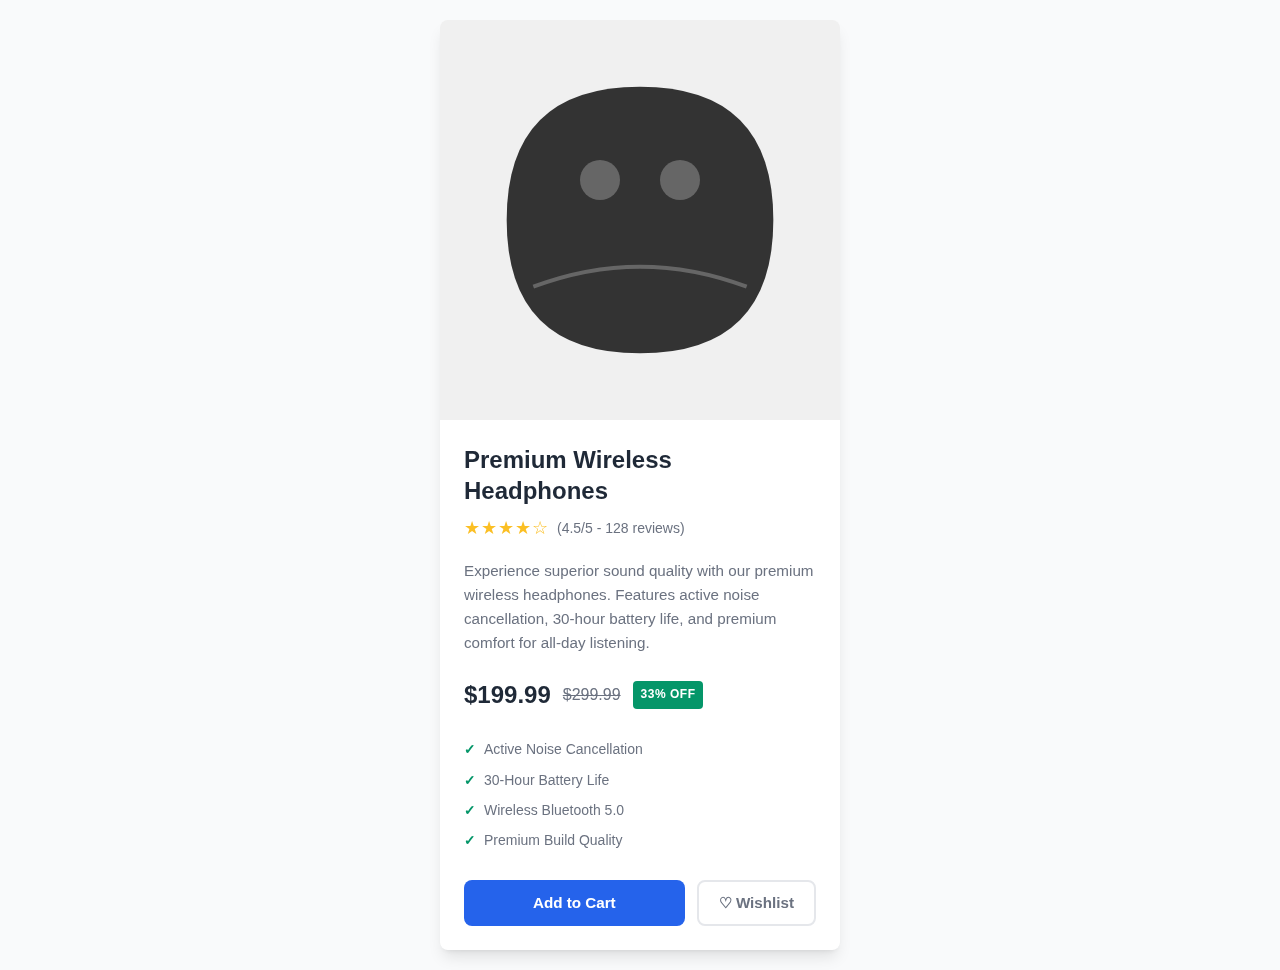
<file: prompt_only/product_card-2/index.html>
<!DOCTYPE html>
<html lang="en">
<head>
    <meta charset="UTF-8">
    <meta name="viewport" content="width=device-width, initial-scale=1.0">
    <meta name="description" content="Premium wireless headphones with noise cancellation - Product showcase">
    <title>Premium Wireless Headphones - Product Card</title>
    <!-- Preload critical CSS for performance -->
    <link rel="preload" href="styles.css" as="style">
    <link rel="stylesheet" href="styles.css">
    <!-- Security: Content Security Policy to prevent XSS -->
    <meta http-equiv="Content-Security-Policy" content="default-src 'self'; img-src 'self' data: https:; style-src 'self' 'unsafe-inline';">
</head>
<body>
    <main class="container">
        <!-- Product card with semantic structure and accessibility -->
        <article class="product-card" role="article" aria-labelledby="product-title">
            <!-- Product image with accessibility attributes -->
            <div class="product-image-container">
                <img 
                    src="data:image/svg+xml,%3Csvg xmlns='http://www.w3.org/2000/svg' width='300' height='300' viewBox='0 0 300 300'%3E%3Crect width='300' height='300' fill='%23f0f0f0'/%3E%3Cpath d='M50 150 Q50 50 150 50 Q250 50 250 150 Q250 250 150 250 Q50 250 50 150 Z' fill='%23333'/%3E%3Ccircle cx='120' cy='120' r='15' fill='%23666'/%3E%3Ccircle cx='180' cy='120' r='15' fill='%23666'/%3E%3Cpath d='M70 200 Q150 170 230 200' stroke='%23666' stroke-width='3' fill='none'/%3E%3C/svg%3E"
                    alt="Premium wireless headphones with modern design featuring noise cancellation technology"
                    class="product-image"
                    loading="lazy"
                    width="300"
                    height="300"
                >
            </div>

            <!-- Product information with proper heading hierarchy -->
            <div class="product-content">
                <header class="product-header">
                    <h1 id="product-title" class="product-title">Premium Wireless Headphones</h1>
                    <div class="product-rating" aria-label="Product rating: 4.5 out of 5 stars">
                        <span class="stars" aria-hidden="true">★★★★☆</span>
                        <span class="rating-text">(4.5/5 - 128 reviews)</span>
                    </div>
                </header>

                <section class="product-details">
                    <p class="product-description">
                        Experience superior sound quality with our premium wireless headphones. 
                        Features active noise cancellation, 30-hour battery life, and premium 
                        comfort for all-day listening.
                    </p>

                    <!-- Price information with semantic markup -->
                    <div class="product-pricing">
                        <span class="price-current" aria-label="Current price">$199.99</span>
                        <span class="price-original" aria-label="Original price">$299.99</span>
                        <span class="price-discount" aria-label="Discount percentage">33% OFF</span>
                    </div>

                    <!-- Key features list for accessibility -->
                    <ul class="product-features" aria-label="Key product features">
                        <li>Active Noise Cancellation</li>
                        <li>30-Hour Battery Life</li>
                        <li>Wireless Bluetooth 5.0</li>
                        <li>Premium Build Quality</li>
                    </ul>
                </section>

                <!-- Action buttons with proper accessibility -->
                <div class="product-actions">
                    <button 
                        class="btn btn-primary add-to-cart-btn"
                        type="button"
                        aria-describedby="cart-help-text"
                    >
                        Add to Cart
                    </button>
                    <button 
                        class="btn btn-secondary wishlist-btn"
                        type="button"
                        aria-label="Add to wishlist"
                        title="Save for later"
                    >
                        ♡ Wishlist
                    </button>
                </div>

                <!-- Screen reader help text -->
                <div id="cart-help-text" class="sr-only">
                    Adds Premium Wireless Headphones to your shopping cart
                </div>
            </div>
        </article>

        <!-- Loading state and notifications for accessibility -->
        <div id="notifications" class="notifications" role="status" aria-live="polite" aria-atomic="true"></div>
    </main>

    <!-- Load JavaScript with defer for performance -->
    <script src="script.js" defer></script>
</body>
</html>
</file>
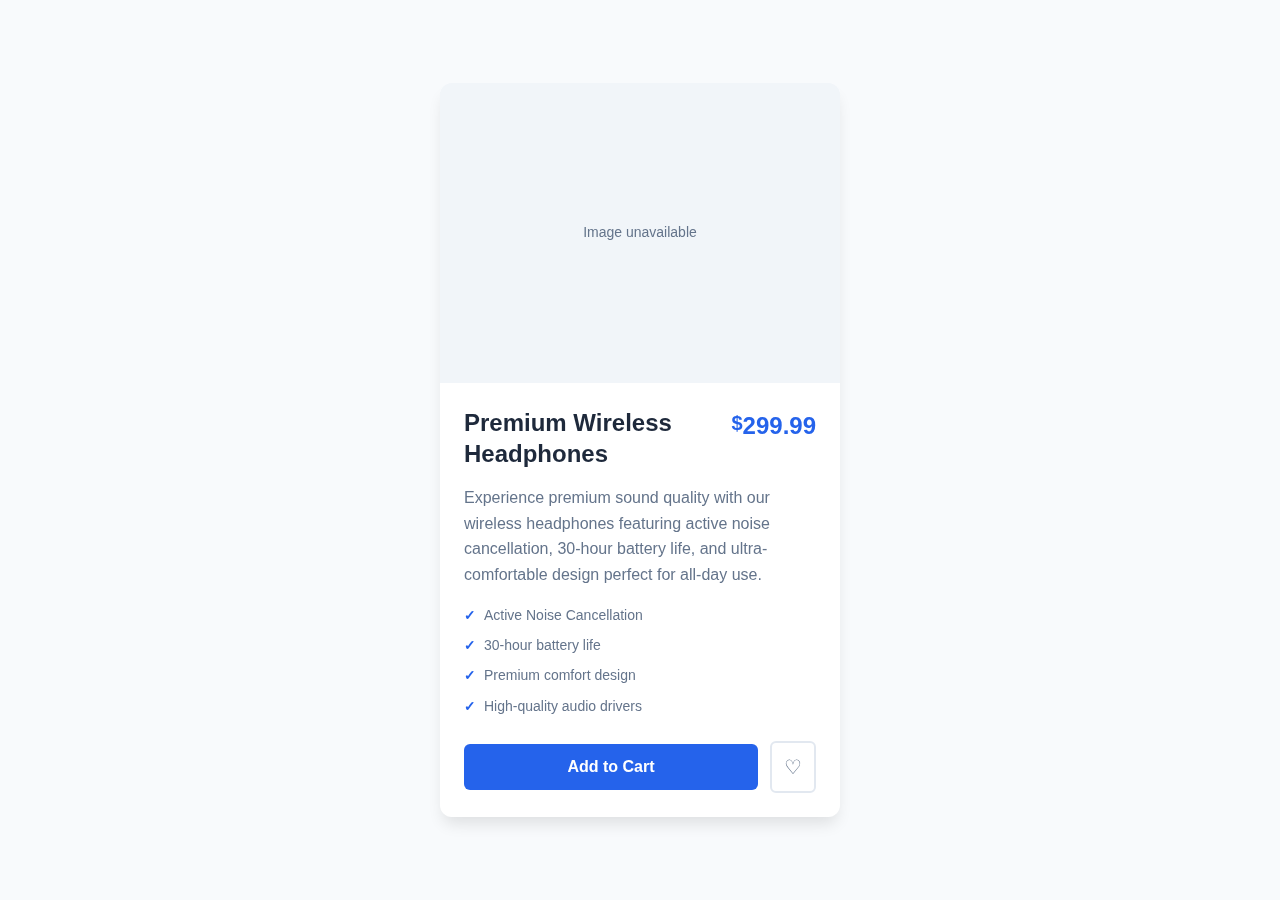
<file: prompt_only/product_card-3/index.html>
<!DOCTYPE html>
<html lang="en">
<head>
    <meta charset="UTF-8">
    <meta name="viewport" content="width=device-width, initial-scale=1.0">
    <!-- Security: Content Security Policy to prevent XSS attacks -->
    <meta http-equiv="Content-Security-Policy" content="default-src 'self'; style-src 'self'; script-src 'self'; img-src 'self' data: https:;">
    <meta name="description" content="Premium wireless headphones with noise cancellation and superior sound quality">
    
    <!-- Performance: Preload critical CSS -->
    <link rel="preload" href="styles.css" as="style">
    <link rel="stylesheet" href="styles.css">
    
    <!-- Performance: DNS prefetch for external image domains -->
    <link rel="dns-prefetch" href="https://images.unsplash.com">
    
    <title>Premium Wireless Headphones - Product Card</title>
</head>
<body>
    <main class="container">
        <!-- Semantic HTML structure for accessibility -->
        <article class="product-card" role="region" aria-labelledby="product-title">
            <!-- Product image with proper accessibility attributes -->
            <div class="product-image-container">
                <img 
                    src="https://images.unsplash.com/photo-1505740420928-5e560c06d30e?w=400&h=300&fit=crop&crop=center&auto=format&q=80"
                    alt="Black wireless headphones with premium finish and comfortable padding"
                    class="product-image"
                    loading="lazy"
                    width="400"
                    height="300"
                    decoding="async"
                >
                <!-- Accessibility: Loading indicator for screen readers -->
                <div class="image-loading" aria-hidden="true"></div>
            </div>
            
            <div class="product-content">
                <!-- Semantic heading structure for accessibility -->
                <header class="product-header">
                    <h1 id="product-title" class="product-title">Premium Wireless Headphones</h1>
                    <p class="product-price" aria-label="Price: $299.99">
                        <span class="currency" aria-hidden="true">$</span>299.99
                    </p>
                </header>
                
                <!-- Product description with proper semantic structure -->
                <section class="product-description" aria-labelledby="description-heading">
                    <h2 id="description-heading" class="visually-hidden">Product Description</h2>
                    <p>Experience premium sound quality with our wireless headphones featuring active noise cancellation, 30-hour battery life, and ultra-comfortable design perfect for all-day use.</p>
                    
                    <!-- Product features list for better accessibility -->
                    <ul class="product-features" aria-label="Key features">
                        <li>Active Noise Cancellation</li>
                        <li>30-hour battery life</li>
                        <li>Premium comfort design</li>
                        <li>High-quality audio drivers</li>
                    </ul>
                </section>
                
                <!-- Call-to-action section -->
                <section class="product-actions">
                    <!-- Accessible button with proper labeling -->
                    <button 
                        type="button" 
                        class="add-to-cart-btn" 
                        aria-describedby="product-title product-price"
                        data-product-id="wireless-headphones-001"
                    >
                        <span class="btn-text">Add to Cart</span>
                        <!-- Loading state for better UX -->
                        <span class="btn-loading" aria-hidden="true"></span>
                    </button>
                    
                    <!-- Secondary action with proper accessibility -->
                    <button 
                        type="button" 
                        class="wishlist-btn" 
                        aria-label="Add Premium Wireless Headphones to wishlist"
                        data-product-id="wireless-headphones-001"
                    >
                        <span class="heart-icon" aria-hidden="true">♡</span>
                        <span class="visually-hidden">Add to wishlist</span>
                    </button>
                </section>
            </div>
        </article>
    </main>
    
    <!-- Performance: Load JavaScript at the end for better page load -->
    <script src="script.js" defer></script>
</body>
</html>
</file>
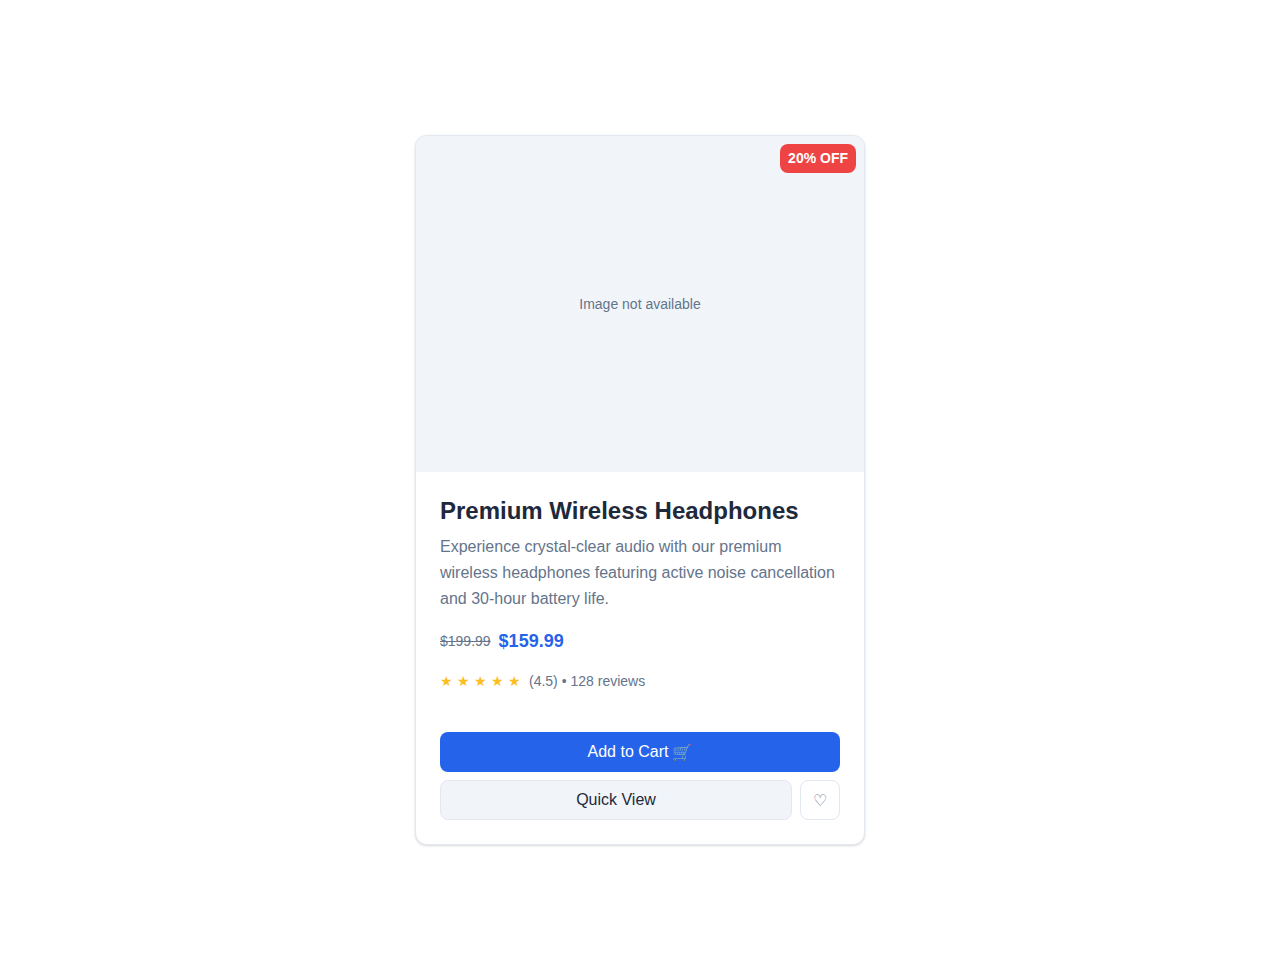
<file: prompt_rubric/product_card-5/index.html>
<!DOCTYPE html>
<html lang="en">
<head>
    <meta charset="UTF-8">
    <meta name="viewport" content="width=device-width, initial-scale=1.0">
    <title>Product Card</title>
    <link rel="stylesheet" href="tokens.css">
    <link rel="stylesheet" href="styles.css">
</head>
<body>
    <!-- RUX COMPLIANCE: Product card following card.rux specifications -->
    <!-- Required: semantic HTML structure, accessibility, and proper component regions -->
    
    <main class="product-demo">
        <article class="card card--product" role="article" aria-labelledby="product-title" data-testid="product-card">
            <!-- Media region: Required for ProductCard variant -->
            <div class="card__media">
                <!-- Required: Product image with proper alt text, dimensions, and lazy loading -->
                <img 
                    src="https://images.unsplash.com/photo-1505740420928-5e560c06d30e?w=400&h=300&fit=crop&crop=center"
                    alt="Premium wireless headphones in matte black finish with adjustable headband and cushioned ear cups"
                    width="400"
                    height="300"
                    loading="lazy"
                    class="card__image"
                />
                <!-- Optional enhancement: Discount badge as per rubric -->
                <div class="card__badge" aria-label="20% discount">
                    <span class="card__badge-text">20% OFF</span>
                </div>
            </div>
            
            <!-- Body region: Required primary content area -->
            <div class="card__body">
                <!-- Required: Product name as heading with proper hierarchy -->
                <h2 id="product-title" class="card__title">Premium Wireless Headphones</h2>
                
                <!-- Product description for better UX -->
                <p class="card__description">
                    Experience crystal-clear audio with our premium wireless headphones featuring 
                    active noise cancellation and 30-hour battery life.
                </p>
                
                <!-- Required: Price with currency, accessible to screen readers -->
                <div class="card__price-container">
                    <span class="card__price-original" aria-label="Original price">$199.99</span>
                    <span class="card__price-current" aria-label="Current price">$159.99</span>
                </div>
                
                <!-- Optional enhancement: Product rating -->
                <div class="card__rating" role="img" aria-label="4.5 out of 5 stars">
                    <div class="card__stars">
                        <span class="card__star card__star--filled">★</span>
                        <span class="card__star card__star--filled">★</span>
                        <span class="card__star card__star--filled">★</span>
                        <span class="card__star card__star--filled">★</span>
                        <span class="card__star card__star--half">★</span>
                    </div>
                    <span class="card__rating-text">(4.5) • 128 reviews</span>
                </div>
            </div>
            
            <!-- Footer region: Actions and supplementary info -->
            <div class="card__footer">
                <!-- Required: Add to cart action with descriptive text including product name and price -->
                <button 
                    type="button" 
                    class="card__button card__button--primary"
                    aria-label="Add Premium Wireless Headphones to cart for $159.99"
                    data-testid="add-to-cart-button"
                    data-product-id="headphones-001"
                    data-product-name="Premium Wireless Headphones"
                    data-product-price="159.99"
                >
                    <span class="card__button-text">Add to Cart</span>
                    <span class="card__button-icon" aria-hidden="true">🛒</span>
                </button>
                
                <!-- Optional enhancement: Quick view and wishlist actions -->
                <div class="card__actions-secondary">
                    <button 
                        type="button" 
                        class="card__button card__button--secondary"
                        aria-label="Quick view Premium Wireless Headphones"
                        data-testid="quick-view-button"
                    >
                        Quick View
                    </button>
                    <button 
                        type="button" 
                        class="card__button card__button--icon"
                        aria-label="Add Premium Wireless Headphones to wishlist"
                        data-testid="wishlist-button"
                    >
                        <span aria-hidden="true">♡</span>
                    </button>
                </div>
            </div>
            
            <!-- Loading state overlay (initially hidden) -->
            <div class="card__loading" role="status" aria-live="polite" aria-hidden="true">
                <div class="card__spinner"></div>
                <span class="card__loading-text">Adding to cart...</span>
            </div>
        </article>
    </main>
    
    <!-- JavaScript for interactivity -->
    <script src="script.js"></script>
</body>
</html>
</file>
<file: prompt_only/product_card-3/styles.css>
/* Performance: Use efficient CSS custom properties for consistent theming */
:root {
    --primary-color: #2563eb;
    --primary-hover: #1d4ed8;
    --secondary-color: #64748b;
    --background-color: #ffffff;
    --text-primary: #1e293b;
    --text-secondary: #64748b;
    --border-color: #e2e8f0;
    --shadow-light: 0 1px 3px 0 rgba(0, 0, 0, 0.1);
    --shadow-medium: 0 4px 6px -1px rgba(0, 0, 0, 0.1);
    --shadow-large: 0 10px 15px -3px rgba(0, 0, 0, 0.1);
    --border-radius: 12px;
    --transition-fast: 0.15s ease-in-out;
    --transition-medium: 0.3s ease-in-out;
}

/* Performance: Reset only necessary elements to reduce CSS size */
* {
    box-sizing: border-box;
}

body {
    margin: 0;
    font-family: -apple-system, BlinkMacSystemFont, 'Segoe UI', Roboto, 'Helvetica Neue', Arial, sans-serif;
    line-height: 1.6;
    color: var(--text-primary);
    background-color: #f8fafc;
    /* Performance: Enable hardware acceleration for smoother animations */
    transform: translateZ(0);
}

/* Accessibility: Visually hidden utility class for screen readers */
.visually-hidden {
    position: absolute !important;
    width: 1px !important;
    height: 1px !important;
    padding: 0 !important;
    margin: -1px !important;
    overflow: hidden !important;
    clip: rect(0, 0, 0, 0) !important;
    white-space: nowrap !important;
    border: 0 !important;
}

/* Container and layout styles */
.container {
    max-width: 1200px;
    margin: 0 auto;
    padding: 2rem 1rem;
    display: flex;
    justify-content: center;
    align-items: center;
    min-height: 100vh;
}

/* Main product card styling */
.product-card {
    background: var(--background-color);
    border-radius: var(--border-radius);
    box-shadow: var(--shadow-large);
    overflow: hidden;
    max-width: 400px;
    width: 100%;
    /* Performance: Use transform instead of changing layout properties */
    transition: transform var(--transition-medium), box-shadow var(--transition-medium);
    /* Accessibility: Ensure the card is keyboard focusable as a region */
    position: relative;
}

/* Accessibility: Focus styles for keyboard navigation */
.product-card:focus-within {
    outline: 2px solid var(--primary-color);
    outline-offset: 2px;
}

/* Hover effects for better interactivity */
.product-card:hover {
    transform: translateY(-4px);
    box-shadow: var(--shadow-large), 0 20px 25px -5px rgba(0, 0, 0, 0.1);
}

/* Product image container with aspect ratio */
.product-image-container {
    position: relative;
    width: 100%;
    aspect-ratio: 4/3;
    overflow: hidden;
    background-color: #f1f5f9;
}

.product-image {
    width: 100%;
    height: 100%;
    object-fit: cover;
    /* Performance: Use transform for smooth transitions */
    transition: transform var(--transition-medium);
}

/* Image hover effect */
.product-card:hover .product-image {
    transform: scale(1.05);
}

/* Loading indicator for images */
.image-loading {
    position: absolute;
    top: 50%;
    left: 50%;
    transform: translate(-50%, -50%);
    width: 40px;
    height: 40px;
    border: 3px solid var(--border-color);
    border-top: 3px solid var(--primary-color);
    border-radius: 50%;
    animation: spin 1s linear infinite;
    opacity: 0;
    /* Show loading indicator only when image is loading */
    pointer-events: none;
}

/* Performance: Efficient keyframe animation */
@keyframes spin {
    0% { transform: translate(-50%, -50%) rotate(0deg); }
    100% { transform: translate(-50%, -50%) rotate(360deg); }
}

/* Product content styling */
.product-content {
    padding: 1.5rem;
}

.product-header {
    display: flex;
    justify-content: space-between;
    align-items: flex-start;
    margin-bottom: 1rem;
    gap: 1rem;
}

.product-title {
    font-size: 1.5rem;
    font-weight: 700;
    margin: 0;
    color: var(--text-primary);
    line-height: 1.3;
    flex: 1;
}

.product-price {
    font-size: 1.5rem;
    font-weight: 700;
    color: var(--primary-color);
    margin: 0;
    white-space: nowrap;
}

.currency {
    font-size: 1.25rem;
    vertical-align: top;
}

/* Product description section */
.product-description {
    margin-bottom: 1.5rem;
}

.product-description p {
    margin: 0 0 1rem 0;
    color: var(--text-secondary);
    line-height: 1.6;
}

/* Product features list */
.product-features {
    list-style: none;
    padding: 0;
    margin: 0;
    display: grid;
    gap: 0.5rem;
}

.product-features li {
    color: var(--text-secondary);
    font-size: 0.875rem;
    position: relative;
    padding-left: 1.25rem;
}

/* Custom bullet points for features */
.product-features li::before {
    content: '✓';
    position: absolute;
    left: 0;
    color: var(--primary-color);
    font-weight: bold;
}

/* Product actions section */
.product-actions {
    display: flex;
    gap: 0.75rem;
    align-items: center;
}

/* Primary button styling */
.add-to-cart-btn {
    flex: 1;
    background: var(--primary-color);
    color: white;
    border: none;
    padding: 0.875rem 1.5rem;
    border-radius: calc(var(--border-radius) / 2);
    font-size: 1rem;
    font-weight: 600;
    cursor: pointer;
    transition: all var(--transition-fast);
    position: relative;
    overflow: hidden;
    /* Accessibility: Ensure minimum touch target size */
    min-height: 44px;
}

/* Button states for accessibility and UX */
.add-to-cart-btn:hover {
    background: var(--primary-hover);
    transform: translateY(-1px);
    box-shadow: var(--shadow-medium);
}

.add-to-cart-btn:focus {
    outline: 2px solid var(--primary-color);
    outline-offset: 2px;
}

.add-to-cart-btn:active {
    transform: translateY(0);
    box-shadow: var(--shadow-light);
}

/* Button loading state */
.add-to-cart-btn.loading .btn-text {
    opacity: 0;
}

.add-to-cart-btn.loading .btn-loading {
    opacity: 1;
}

.btn-loading {
    position: absolute;
    top: 50%;
    left: 50%;
    transform: translate(-50%, -50%);
    width: 20px;
    height: 20px;
    border: 2px solid rgba(255, 255, 255, 0.3);
    border-top: 2px solid white;
    border-radius: 50%;
    animation: spin 1s linear infinite;
    opacity: 0;
    transition: opacity var(--transition-fast);
}

/* Secondary button (wishlist) styling */
.wishlist-btn {
    background: transparent;
    border: 2px solid var(--border-color);
    color: var(--text-secondary);
    padding: 0.75rem;
    border-radius: calc(var(--border-radius) / 2);
    cursor: pointer;
    transition: all var(--transition-fast);
    /* Accessibility: Ensure minimum touch target size */
    min-width: 44px;
    min-height: 44px;
    display: flex;
    align-items: center;
    justify-content: center;
}

.wishlist-btn:hover {
    border-color: var(--primary-color);
    color: var(--primary-color);
    background: rgba(37, 99, 235, 0.05);
}

.wishlist-btn:focus {
    outline: 2px solid var(--primary-color);
    outline-offset: 2px;
}

.wishlist-btn.active {
    background: var(--primary-color);
    border-color: var(--primary-color);
    color: white;
}

.heart-icon {
    font-size: 1.25rem;
    transition: transform var(--transition-fast);
}

.wishlist-btn:hover .heart-icon {
    transform: scale(1.1);
}

.wishlist-btn.active .heart-icon::before {
    content: '♥';
}

/* Accessibility: Reduced motion preferences */
@media (prefers-reduced-motion: reduce) {
    * {
        animation-duration: 0.01ms !important;
        animation-iteration-count: 1 !important;
        transition-duration: 0.01ms !important;
    }
}

/* Responsive design for smaller screens */
@media (max-width: 480px) {
    .container {
        padding: 1rem 0.5rem;
    }
    
    .product-content {
        padding: 1rem;
    }
    
    .product-title {
        font-size: 1.25rem;
    }
    
    .product-price {
        font-size: 1.25rem;
    }
    
    .product-actions {
        flex-direction: column;
        gap: 0.5rem;
    }
    
    .wishlist-btn {
        align-self: stretch;
    }
}

/* Performance: Critical loading states to prevent layout shift */
.product-image[loading="lazy"] {
    background-color: #f1f5f9;
}

/* Accessibility: High contrast mode support */
@media (prefers-contrast: high) {
    :root {
        --shadow-light: 0 1px 3px 0 rgba(0, 0, 0, 0.3);
        --shadow-medium: 0 4px 6px -1px rgba(0, 0, 0, 0.3);
        --shadow-large: 0 10px 15px -3px rgba(0, 0, 0, 0.3);
        --border-color: #64748b;
    }
}
</file>
<file: prompt_rubric/product_card-5/tokens.css>
/* Design System Tokens - Generated from design-system.rux */
/* AI-generated values following system requirements */

:root {
  /* Border tokens */
  --border-width-thin: 1px;
  --border-width-base: 2px;
  --border-width-thick: 4px;
  --border-radius-sm: 0.25rem;
  --border-radius-base: 0.5rem;
  --border-radius-md: 0.75rem;
  --border-radius-lg: 1rem;
  --border-radius-full: 9999px;
  --border-style-solid: solid;
  --border-style-dashed: dashed;
  --border-style-dotted: dotted;
  
  /* Breakpoints */
  --breakpoint-xs: 20rem;
  --breakpoint-sm: 24rem;
  --breakpoint-md: 48rem;
  --breakpoint-lg: 64rem;
  --breakpoint-xl: 80rem;
  
  /* Color system */
  --color-primary-50: #eff6ff;
  --color-primary-100: #dbeafe;
  --color-primary-200: #bfdbfe;
  --color-primary-300: #93c5fd;
  --color-primary-400: #60a5fa;
  --color-primary-500: #3b82f6;
  --color-primary-600: #2563eb;
  --color-primary-700: #1d4ed8;
  --color-primary-800: #1e40af;
  --color-primary-900: #1e3a8a;
  
  --color-secondary-50: #f8fafc;
  --color-secondary-100: #f1f5f9;
  --color-secondary-200: #e2e8f0;
  --color-secondary-300: #cbd5e1;
  --color-secondary-400: #94a3b8;
  --color-secondary-500: #64748b;
  --color-secondary-600: #475569;
  --color-secondary-700: #334155;
  --color-secondary-800: #1e293b;
  --color-secondary-900: #0f172a;
  
  --color-success-50: #f0fdf4;
  --color-success-100: #dcfce7;
  --color-success-200: #bbf7d0;
  --color-success-300: #86efac;
  --color-success-400: #4ade80;
  --color-success-500: #22c55e;
  --color-success-600: #16a34a;
  --color-success-700: #15803d;
  --color-success-800: #166534;
  --color-success-900: #14532d;
  
  --color-warning-50: #fffbeb;
  --color-warning-100: #fef3c7;
  --color-warning-200: #fde68a;
  --color-warning-300: #fcd34d;
  --color-warning-400: #fbbf24;
  --color-warning-500: #f59e0b;
  --color-warning-600: #d97706;
  --color-warning-700: #b45309;
  --color-warning-800: #92400e;
  --color-warning-900: #78350f;
  
  --color-error-50: #fef2f2;
  --color-error-100: #fee2e2;
  --color-error-200: #fecaca;
  --color-error-300: #fca5a5;
  --color-error-400: #f87171;
  --color-error-500: #ef4444;
  --color-error-600: #dc2626;
  --color-error-700: #b91c1c;
  --color-error-800: #991b1b;
  --color-error-900: #7f1d1d;
  
  --color-info-50: #ecfeff;
  --color-info-100: #cffafe;
  --color-info-200: #a5f3fc;
  --color-info-300: #67e8f9;
  --color-info-400: #22d3ee;
  --color-info-500: #06b6d4;
  --color-info-600: #0891b2;
  --color-info-700: #0e7490;
  --color-info-800: #155e75;
  --color-info-900: #164e63;
  
  --color-background: #ffffff;
  --color-surface: #f8fafc;
  --color-overlay: rgba(0, 0, 0, 0.5);
  --color-text-primary: #1e293b;
  --color-text-secondary: #64748b;
  --color-text-disabled: #94a3b8;
  --color-text-inverse: #ffffff;
  
  /* Font system */
  --font-family-base: -apple-system, BlinkMacSystemFont, "Segoe UI", Roboto, "Helvetica Neue", Arial, sans-serif;
  --font-family-heading: "Inter", -apple-system, BlinkMacSystemFont, "Segoe UI", Roboto, sans-serif;
  --font-family-mono: "SF Mono", Monaco, "Cascadia Code", "Roboto Mono", Consolas, "Courier New", monospace;
  
  --font-weight-light: 300;
  --font-weight-regular: 400;
  --font-weight-medium: 500;
  --font-weight-semibold: 600;
  --font-weight-bold: 700;
  
  --font-size-xs: 0.75rem;
  --font-size-sm: 0.875rem;
  --font-size-base: 1rem;
  --font-size-lg: 1.125rem;
  --font-size-xl: 1.25rem;
  --font-size-2xl: 1.5rem;
  --font-size-3xl: 1.875rem;
  --font-size-4xl: 2.25rem;
  
  /* Height system */
  --height-icon-sm: 1rem;
  --height-icon-md: 1.5rem;
  --height-icon-lg: 2rem;
  --height-input: 2.5rem;
  --height-button: 2.5rem;
  --height-header: 4rem;
  --height-footer: 3rem;
  
  /* Width system */
  --width-icon-sm: 1rem;
  --width-icon-md: 1.5rem;
  --width-icon-lg: 2rem;
  --width-input-sm: 8rem;
  --width-input-md: 12rem;
  --width-input-lg: 16rem;
  --width-container: 80rem;
  --width-content: 65rem;
  
  /* Z-index system */
  --z-base: 0;
  --z-dropdown: 100;
  --z-overlay: 200;
  --z-modal: 300;
  --z-popover: 400;
  --z-notification: 500;
  --z-max: 999;
  
  /* Motion system */
  --duration-instant: 0ms;
  --duration-fast: 150ms;
  --duration-base: 250ms;
  --duration-slow: 350ms;
  --duration-glacial: 500ms;
  
  --ease-linear: linear;
  --ease-in: cubic-bezier(0.4, 0, 1, 1);
  --ease-out: cubic-bezier(0, 0, 0.2, 1);
  --ease-in-out: cubic-bezier(0.4, 0, 0.2, 1);
  --ease-spring: cubic-bezier(0.68, -0.55, 0.265, 1.55);
  
  --transition-base: all var(--duration-base) var(--ease-out);
  --transition-fast: all var(--duration-fast) var(--ease-out);
  --transition-slow: all var(--duration-slow) var(--ease-out);
  
  /* Shadow system */
  --shadow-xs: 0 1px 2px 0 rgba(0, 0, 0, 0.05);
  --shadow-sm: 0 1px 3px 0 rgba(0, 0, 0, 0.1), 0 1px 2px 0 rgba(0, 0, 0, 0.06);
  --shadow-base: 0 4px 6px -1px rgba(0, 0, 0, 0.1), 0 2px 4px -1px rgba(0, 0, 0, 0.06);
  --shadow-md: 0 10px 15px -3px rgba(0, 0, 0, 0.1), 0 4px 6px -2px rgba(0, 0, 0, 0.05);
  --shadow-lg: 0 20px 25px -5px rgba(0, 0, 0, 0.1), 0 10px 10px -5px rgba(0, 0, 0, 0.04);
  --shadow-xl: 0 25px 50px -12px rgba(0, 0, 0, 0.25);
  --shadow-inner: inset 0 2px 4px 0 rgba(0, 0, 0, 0.06);
  --shadow-none: none;
  
  /* Spacing system */
  --space-0: 0;
  --space-xs: 0.25rem;
  --space-sm: 0.5rem;
  --space-md: 1rem;
  --space-lg: 1.5rem;
  --space-xl: 2rem;
  --space-2xl: 3rem;
  --space-3xl: 4rem;
  --space-4xl: 6rem;
  
  /* Text system */
  --line-height-tight: 1.25;
  --line-height-snug: 1.375;
  --line-height-base: 1.5;
  --line-height-relaxed: 1.625;
  --line-height-loose: 2;
  
  --letter-spacing-tight: -0.025em;
  --letter-spacing-base: 0;
  --letter-spacing-wide: 0.025em;
}
</file>
<file: prompt_only/product_card-2/styles.css>
/* Reset and base styles for consistent cross-browser appearance */
*,
*::before,
*::after {
    box-sizing: border-box;
}

/* Root variables for consistent theming and easy maintenance */
:root {
    --primary-color: #2563eb;
    --primary-hover: #1d4ed8;
    --secondary-color: #64748b;
    --success-color: #059669;
    --danger-color: #dc2626;
    --text-primary: #1f2937;
    --text-secondary: #6b7280;
    --background-white: #ffffff;
    --background-gray: #f9fafb;
    --border-color: #e5e7eb;
    --shadow-sm: 0 1px 2px 0 rgb(0 0 0 / 0.05);
    --shadow-md: 0 4px 6px -1px rgb(0 0 0 / 0.1), 0 2px 4px -2px rgb(0 0 0 / 0.1);
    --shadow-lg: 0 10px 15px -3px rgb(0 0 0 / 0.1), 0 4px 6px -4px rgb(0 0 0 / 0.1);
    --border-radius: 8px;
    --transition: all 0.2s ease-in-out;
}

/* Base body styles with performance considerations */
body {
    font-family: -apple-system, BlinkMacSystemFont, 'Segoe UI', Roboto, Oxygen, Ubuntu, Cantarell, sans-serif;
    line-height: 1.6;
    color: var(--text-primary);
    background-color: var(--background-gray);
    margin: 0;
    padding: 20px;
    /* Improve font rendering performance */
    -webkit-font-smoothing: antialiased;
    -moz-osx-font-smoothing: grayscale;
    /* Prevent horizontal scroll on small screens */
    overflow-x: hidden;
}

/* Container for centering and responsive layout */
.container {
    max-width: 400px;
    margin: 0 auto;
    /* Ensure container doesn't exceed viewport width on small screens */
    width: 100%;
}

/* Main product card styling with accessibility focus indicators */
.product-card {
    background: var(--background-white);
    border-radius: var(--border-radius);
    box-shadow: var(--shadow-lg);
    overflow: hidden;
    transition: var(--transition);
    /* Improve performance with hardware acceleration */
    transform: translateZ(0);
    will-change: transform;
}

/* Hover and focus states for better interactivity */
.product-card:hover {
    transform: translateY(-2px);
    box-shadow: 0 20px 25px -5px rgb(0 0 0 / 0.1), 0 8px 10px -6px rgb(0 0 0 / 0.1);
}

/* Focus management for accessibility */
.product-card:focus-within {
    outline: 2px solid var(--primary-color);
    outline-offset: 2px;
}

/* Product image container with aspect ratio maintenance */
.product-image-container {
    position: relative;
    width: 100%;
    aspect-ratio: 1;
    overflow: hidden;
    background-color: var(--background-gray);
}

/* Product image styling with performance optimizations */
.product-image {
    width: 100%;
    height: 100%;
    object-fit: cover;
    transition: var(--transition);
    /* Improve image rendering performance */
    image-rendering: -webkit-optimize-contrast;
    backface-visibility: hidden;
}

/* Image hover effect */
.product-image:hover {
    transform: scale(1.05);
}

/* Product content area styling */
.product-content {
    padding: 24px;
}

/* Product header styling */
.product-header {
    margin-bottom: 16px;
}

/* Product title with proper typography hierarchy */
.product-title {
    font-size: 1.5rem;
    font-weight: 700;
    color: var(--text-primary);
    margin: 0 0 8px 0;
    line-height: 1.3;
}

/* Product rating section */
.product-rating {
    display: flex;
    align-items: center;
    gap: 8px;
    margin-bottom: 16px;
}

/* Star ratings with accessibility considerations */
.stars {
    color: #fbbf24;
    font-size: 1.1rem;
    letter-spacing: 1px;
}

/* Rating text styling */
.rating-text {
    font-size: 0.875rem;
    color: var(--text-secondary);
}

/* Product description with proper line height for readability */
.product-description {
    color: var(--text-secondary);
    margin-bottom: 20px;
    line-height: 1.6;
    font-size: 0.95rem;
}

/* Product pricing section with visual hierarchy */
.product-pricing {
    display: flex;
    align-items: center;
    gap: 12px;
    margin-bottom: 20px;
    flex-wrap: wrap;
}

/* Current price styling */
.price-current {
    font-size: 1.5rem;
    font-weight: 700;
    color: var(--text-primary);
}

/* Original price with strikethrough */
.price-original {
    font-size: 1rem;
    color: var(--text-secondary);
    text-decoration: line-through;
}

/* Discount badge styling */
.price-discount {
    background-color: var(--success-color);
    color: white;
    padding: 4px 8px;
    border-radius: 4px;
    font-size: 0.75rem;
    font-weight: 600;
    text-transform: uppercase;
    letter-spacing: 0.5px;
}

/* Product features list styling */
.product-features {
    list-style: none;
    padding: 0;
    margin: 0 0 24px 0;
}

/* Individual feature items */
.product-features li {
    padding: 4px 0;
    color: var(--text-secondary);
    font-size: 0.875rem;
    position: relative;
    padding-left: 20px;
}

/* Bullet points for features using CSS */
.product-features li::before {
    content: '✓';
    color: var(--success-color);
    font-weight: bold;
    position: absolute;
    left: 0;
}

/* Product actions container */
.product-actions {
    display: flex;
    gap: 12px;
    flex-wrap: wrap;
}

/* Base button styles with accessibility focus */
.btn {
    padding: 12px 20px;
    border: none;
    border-radius: var(--border-radius);
    font-size: 0.95rem;
    font-weight: 600;
    cursor: pointer;
    transition: var(--transition);
    text-decoration: none;
    display: inline-flex;
    align-items: center;
    justify-content: center;
    min-height: 44px; /* Minimum touch target size for accessibility */
    position: relative;
    /* Improve button performance */
    transform: translateZ(0);
}

/* Button focus states for accessibility */
.btn:focus {
    outline: 2px solid var(--primary-color);
    outline-offset: 2px;
}

/* Button active states */
.btn:active {
    transform: translateY(1px);
}

/* Primary button styling */
.btn-primary {
    background-color: var(--primary-color);
    color: white;
    flex: 1;
    min-width: 120px;
}

.btn-primary:hover {
    background-color: var(--primary-hover);
}

.btn-primary:disabled {
    background-color: var(--text-secondary);
    cursor: not-allowed;
}

/* Secondary button styling */
.btn-secondary {
    background-color: transparent;
    color: var(--text-secondary);
    border: 2px solid var(--border-color);
    min-width: 100px;
}

.btn-secondary:hover {
    border-color: var(--primary-color);
    color: var(--primary-color);
}

/* Loading state for buttons */
.btn.loading {
    color: transparent;
}

.btn.loading::after {
    content: '';
    position: absolute;
    width: 16px;
    height: 16px;
    border: 2px solid transparent;
    border-top: 2px solid currentColor;
    border-radius: 50%;
    animation: spin 1s linear infinite;
}

/* Screen reader only content */
.sr-only {
    position: absolute;
    width: 1px;
    height: 1px;
    padding: 0;
    margin: -1px;
    overflow: hidden;
    clip: rect(0, 0, 0, 0);
    white-space: nowrap;
    border: 0;
}

/* Notifications area for accessibility announcements */
.notifications {
    position: fixed;
    top: 20px;
    right: 20px;
    max-width: 300px;
    z-index: 1000;
}

/* Individual notification styling */
.notification {
    background: var(--background-white);
    border-left: 4px solid var(--success-color);
    padding: 16px;
    margin-bottom: 8px;
    border-radius: var(--border-radius);
    box-shadow: var(--shadow-md);
    animation: slideInRight 0.3s ease-out;
}

/* Notification variants */
.notification.error {
    border-left-color: var(--danger-color);
}

/* Keyframe animations */
@keyframes spin {
    to {
        transform: rotate(360deg);
    }
}

@keyframes slideInRight {
    from {
        transform: translateX(100%);
        opacity: 0;
    }
    to {
        transform: translateX(0);
        opacity: 1;
    }
}

/* Responsive design for smaller screens */
@media (max-width: 480px) {
    .container {
        margin: 0;
        padding: 0;
    }
    
    .product-card {
        border-radius: 0;
        box-shadow: none;
        border-top: 1px solid var(--border-color);
    }
    
    .product-content {
        padding: 20px;
    }
    
    .product-title {
        font-size: 1.25rem;
    }
    
    .product-actions {
        flex-direction: column;
    }
    
    .btn-secondary {
        order: -1; /* Move wishlist button above add to cart on mobile */
    }
}

/* Reduced motion preferences for accessibility */
@media (prefers-reduced-motion: reduce) {
    *,
    *::before,
    *::after {
        animation-duration: 0.01ms !important;
        animation-iteration-count: 1 !important;
        transition-duration: 0.01ms !important;
    }
}

/* High contrast mode support */
@media (prefers-contrast: high) {
    :root {
        --border-color: #000000;
        --text-secondary: #000000;
    }
    
    .btn-secondary {
        border-width: 3px;
    }
}
</file>
<file: prompt_rubric/product_card-5/styles.css>
/* Product Card Styles - Following rubric requirements */
/* Uses design tokens for all values, BEM methodology, mobile-first responsive design */

/* Body reset and typography foundation */
body {
  font-family: var(--font-family-base);
  font-size: var(--font-size-base);
  line-height: var(--line-height-base);
  color: var(--color-text-primary);
  background-color: var(--color-background);
  margin: 0;
  padding: var(--space-lg);
  /* Required: Minimum touch target compliance */
  min-height: 100vh;
}

/* Demo container for centering the card */
.product-demo {
  display: flex;
  justify-content: center;
  align-items: center;
  min-height: calc(100vh - var(--space-xl));
  padding: var(--space-md);
}

/* Card component base - following BEM methodology */
.card {
  /* Required: Use design tokens for all visual properties */
  background-color: var(--color-background);
  border-radius: var(--border-radius-md);
  box-shadow: var(--shadow-sm);
  /* Required: Smooth transitions on interaction */
  transition: var(--transition-base);
  overflow: hidden;
  position: relative;
  max-width: 24rem;
  width: 100%;
}

/* Required: Clear hover states for interactive cards */
.card:hover {
  box-shadow: var(--shadow-md);
  transform: translateY(-2px);
}

/* Card variant: Product card specific styles */
.card--product {
  border: var(--border-width-thin) var(--border-style-solid) var(--color-secondary-200);
}

/* Media region - required for product cards */
.card__media {
  position: relative;
  /* Required: Maintain aspect ratio */
  aspect-ratio: 4/3;
  overflow: hidden;
}

/* Product image styling */
.card__image {
  width: 100%;
  height: 100%;
  object-fit: cover;
  /* Required: Smooth transitions */
  transition: var(--transition-base);
}

/* Optional enhancement: Image zoom on hover as per rubric */
.card:hover .card__image {
  transform: scale(1.05);
}

/* Discount badge - optional enhancement */
.card__badge {
  position: absolute;
  top: var(--space-sm);
  right: var(--space-sm);
  background-color: var(--color-error-500);
  color: var(--color-text-inverse);
  padding: var(--space-xs) var(--space-sm);
  border-radius: var(--border-radius-base);
  font-size: var(--font-size-sm);
  font-weight: var(--font-weight-semibold);
  z-index: var(--z-base);
}

.card__badge-text {
  display: block;
}

/* Body region - required primary content area */
.card__body {
  padding: var(--space-lg);
}

/* Product title - required heading with proper hierarchy */
.card__title {
  font-family: var(--font-family-heading);
  font-size: var(--font-size-xl);
  font-weight: var(--font-weight-semibold);
  line-height: var(--line-height-tight);
  color: var(--color-text-primary);
  margin: 0 0 var(--space-sm) 0;
}

/* Product description */
.card__description {
  font-size: var(--font-size-sm);
  line-height: var(--line-height-relaxed);
  color: var(--color-text-secondary);
  margin: 0 0 var(--space-md) 0;
}

/* Price container */
.card__price-container {
  display: flex;
  align-items: center;
  gap: var(--space-sm);
  margin-bottom: var(--space-md);
}

/* Original price - struck through */
.card__price-original {
  font-size: var(--font-size-sm);
  color: var(--color-text-secondary);
  text-decoration: line-through;
}

/* Current price - prominent display */
.card__price-current {
  font-size: var(--font-size-lg);
  font-weight: var(--font-weight-bold);
  color: var(--color-primary-600);
}

/* Rating section - optional enhancement */
.card__rating {
  display: flex;
  align-items: center;
  gap: var(--space-sm);
  margin-bottom: var(--space-md);
}

.card__stars {
  display: flex;
  gap: var(--space-xs);
}

.card__star {
  font-size: var(--font-size-sm);
  color: var(--color-secondary-300);
}

.card__star--filled {
  color: var(--color-warning-400);
}

.card__star--half {
  color: var(--color-warning-400);
}

.card__rating-text {
  font-size: var(--font-size-sm);
  color: var(--color-text-secondary);
}

/* Footer region - actions and supplementary info */
.card__footer {
  padding: 0 var(--space-lg) var(--space-lg);
}

/* Button base styling - following accessibility requirements */
.card__button {
  /* Required: Minimum touch target 44x44px */
  min-height: var(--height-button);
  padding: var(--space-sm) var(--space-md);
  border: none;
  border-radius: var(--border-radius-base);
  font-family: var(--font-family-base);
  font-size: var(--font-size-base);
  font-weight: var(--font-weight-medium);
  cursor: pointer;
  /* Required: Smooth transitions */
  transition: var(--transition-fast);
  display: inline-flex;
  align-items: center;
  justify-content: center;
  gap: var(--space-xs);
  text-decoration: none;
  /* Required: Visible focus indicators */
  outline: 2px solid transparent;
  outline-offset: 2px;
}

/* Required: Clear focus states */
.card__button:focus-visible {
  outline: 2px solid var(--color-primary-500);
  outline-offset: 2px;
}

/* Primary button - add to cart */
.card__button--primary {
  background-color: var(--color-primary-600);
  color: var(--color-text-inverse);
  width: 100%;
  margin-bottom: var(--space-sm);
}

/* Required: Clear hover states */
.card__button--primary:hover {
  background-color: var(--color-primary-700);
}

.card__button--primary:active {
  background-color: var(--color-primary-800);
  transform: translateY(1px);
}

/* Secondary buttons container */
.card__actions-secondary {
  display: flex;
  gap: var(--space-sm);
  justify-content: space-between;
}

/* Secondary button styling */
.card__button--secondary {
  background-color: var(--color-secondary-100);
  color: var(--color-text-primary);
  border: var(--border-width-thin) var(--border-style-solid) var(--color-secondary-200);
  flex: 1;
}

.card__button--secondary:hover {
  background-color: var(--color-secondary-200);
}

/* Icon button for wishlist */
.card__button--icon {
  background-color: transparent;
  color: var(--color-text-secondary);
  border: var(--border-width-thin) var(--border-style-solid) var(--color-secondary-200);
  /* Required: Minimum touch target */
  min-width: var(--height-button);
  padding: var(--space-sm);
}

.card__button--icon:hover {
  background-color: var(--color-secondary-100);
  color: var(--color-error-500);
}

/* Button text and icon spacing */
.card__button-text {
  display: block;
}

.card__button-icon {
  display: block;
}

/* Loading state overlay - initially hidden */
.card__loading {
  position: absolute;
  top: 0;
  left: 0;
  right: 0;
  bottom: 0;
  background-color: var(--color-overlay);
  display: none;
  align-items: center;
  justify-content: center;
  flex-direction: column;
  z-index: var(--z-overlay);
  backdrop-filter: blur(4px);
}

/* Show loading state when active */
.card--loading .card__loading {
  display: flex;
}

/* Loading spinner animation */
.card__spinner {
  width: 2rem;
  height: 2rem;
  border: 3px solid var(--color-secondary-300);
  border-top: 3px solid var(--color-primary-600);
  border-radius: var(--border-radius-full);
  animation: spin var(--duration-slow) linear infinite;
  margin-bottom: var(--space-sm);
}

@keyframes spin {
  0% { transform: rotate(0deg); }
  100% { transform: rotate(360deg); }
}

.card__loading-text {
  color: var(--color-text-inverse);
  font-size: var(--font-size-sm);
  font-weight: var(--font-weight-medium);
}

/* Responsive design - mobile-first approach as required */
@media (min-width: 768px) {
  .product-demo {
    padding: var(--space-xl);
  }
  
  .card {
    max-width: 28rem;
  }
  
  .card__title {
    font-size: var(--font-size-2xl);
  }
  
  .card__description {
    font-size: var(--font-size-base);
  }
}

/* High contrast mode support for accessibility */
@media (prefers-contrast: high) {
  .card {
    border: var(--border-width-base) var(--border-style-solid) var(--color-text-primary);
  }
  
  .card__button--primary {
    border: var(--border-width-thin) var(--border-style-solid) var(--color-text-inverse);
  }
}

/* Reduced motion support for accessibility */
@media (prefers-reduced-motion: reduce) {
  .card,
  .card__image,
  .card__button,
  .card__spinner {
    transition: none;
    animation: none;
  }
  
  .card:hover .card__image {
    transform: none;
  }
  
  .card:hover {
    transform: none;
  }
}
</file>
